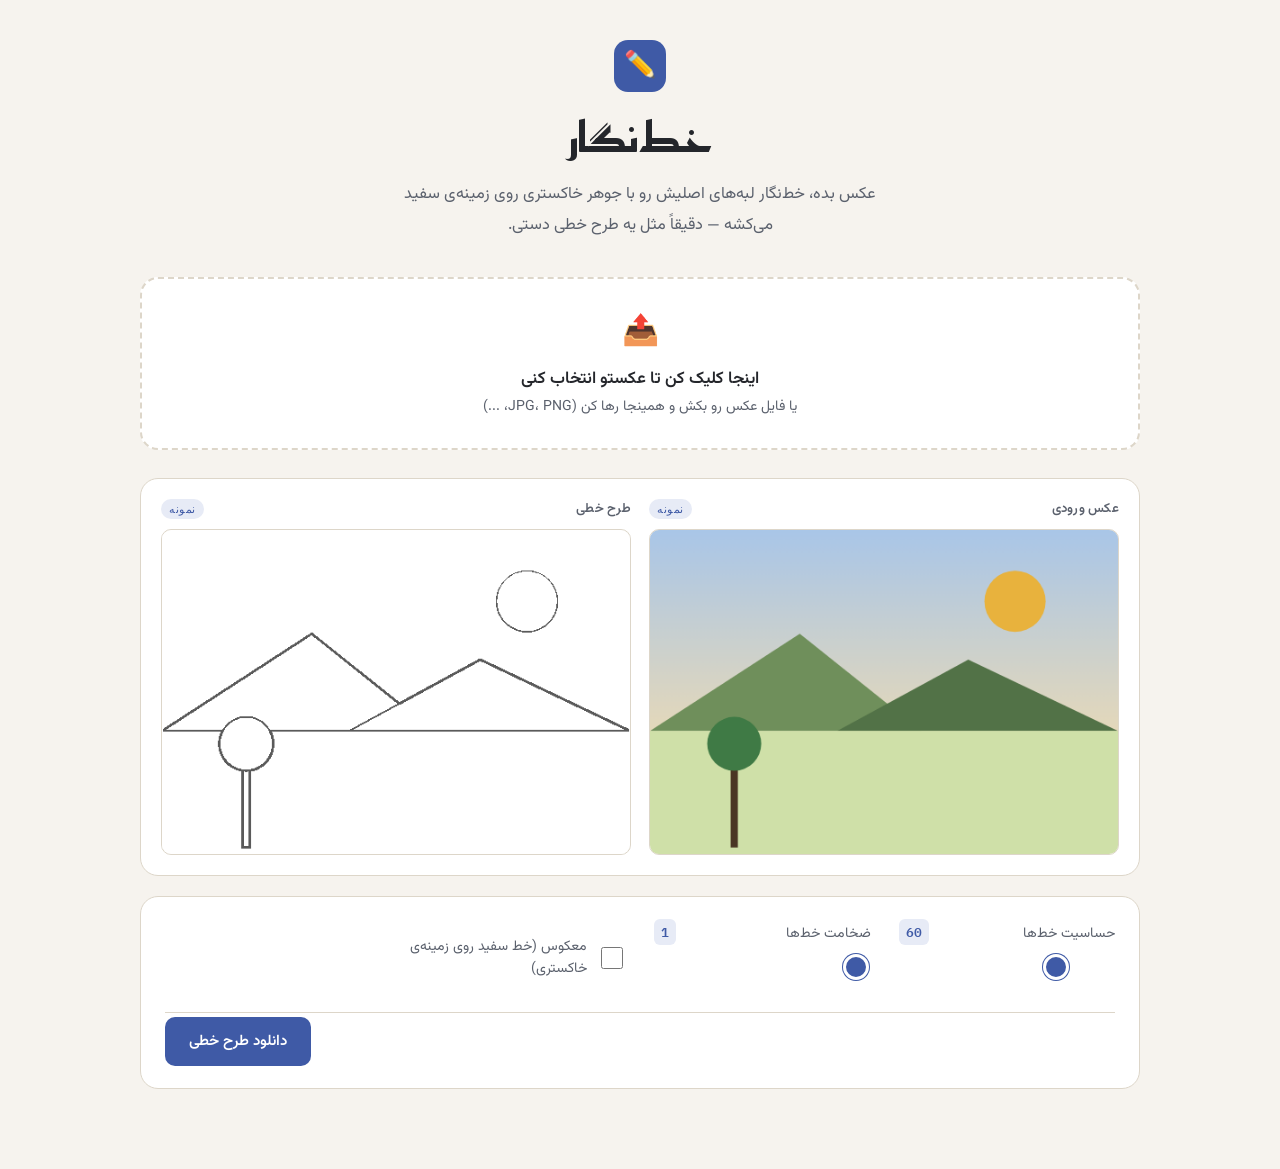
<file: index.html>
<!DOCTYPE html>
<html lang="fa" dir="rtl">
<head>
<meta charset="UTF-8">
<meta name="viewport" content="width=device-width, initial-scale=1.0">
<title>خط‌نگار</title>
<link rel="preconnect" href="https://fonts.googleapis.com">
<link rel="stylesheet" href="https://fonts.googleapis.com/css2?family=Reem+Kufi:wght@500;700&family=Vazirmatn:wght@400;500;600;700&family=IBM+Plex+Mono:wght@500;600&display=swap">
<style>
  :root {
    --bg: #f6f3ee;
    --surface: #ffffff;
    --surface-sunken: #efece4;
    --ink: #24262b;
    --ink-soft: #5b616d;
    --border: #ddd6c9;
    --accent: #3f5aa6;
    --accent-soft: #e7ebf6;
    --accent-contrast: #ffffff;
    --danger: #a6423f;
  }

  @media (prefers-color-scheme: dark) {
    :root:not([data-theme="light"]) {
      --bg: #1b1c20;
      --surface: #232428;
      --surface-sunken: #1f2024;
      --ink: #eceae4;
      --ink-soft: #a8acb8;
      --border: #3a3c44;
      --accent: #8ca0e6;
      --accent-soft: #262c42;
      --accent-contrast: #14151a;
      --danger: #d97a77;
    }
  }

  :root[data-theme="dark"] {
    --bg: #1b1c20;
    --surface: #232428;
    --surface-sunken: #1f2024;
    --ink: #eceae4;
    --ink-soft: #a8acb8;
    --border: #3a3c44;
    --accent: #8ca0e6;
    --accent-soft: #262c42;
    --accent-contrast: #14151a;
    --danger: #d97a77;
  }

  * { box-sizing: border-box; }

  body {
    margin: 0;
    background: var(--bg);
    color: var(--ink);
    font-family: "Vazirmatn", Tahoma, Arial, sans-serif;
    -webkit-font-smoothing: antialiased;
  }

  .shell {
    max-width: 1040px;
    margin: 0 auto;
    padding: 40px 20px 80px;
  }

  .hero {
    display: flex;
    flex-direction: column;
    align-items: center;
    text-align: center;
    gap: 10px;
    margin-bottom: 36px;
  }

  .hero .mark {
    width: 52px;
    height: 52px;
    border-radius: 14px;
    background: var(--accent);
    color: var(--accent-contrast);
    display: flex;
    align-items: center;
    justify-content: center;
    font-size: 26px;
  }

  h1 {
    font-family: "Reem Kufi", "Vazirmatn", sans-serif;
    font-weight: 700;
    font-size: clamp(2rem, 4vw, 2.6rem);
    margin: 4px 0 0;
    text-wrap: balance;
  }

  .tagline {
    color: var(--ink-soft);
    font-size: 1.02rem;
    max-width: 480px;
    line-height: 1.9;
    margin: 0;
  }

  /* Dropzone */
  .dropzone {
    position: relative;
    border: 2px dashed var(--border);
    border-radius: 18px;
    background: var(--surface);
    padding: 30px 24px;
    text-align: center;
    cursor: pointer;
    transition: border-color .15s ease, background .15s ease;
    margin-bottom: 28px;
  }

  .dropzone:hover,
  .dropzone.drag {
    border-color: var(--accent);
    background: var(--accent-soft);
  }

  .dropzone .icon {
    font-size: 30px;
    display: block;
    margin-bottom: 10px;
  }

  .dropzone .primary {
    font-weight: 600;
    font-size: 1.05rem;
  }

  .dropzone .secondary {
    color: var(--ink-soft);
    font-size: 0.88rem;
    margin-top: 4px;
  }

  /* The real file input sits invisibly on top of the whole dropzone, so every
     click/tap lands directly on it — a script-triggered .click() on a hidden
     input is not reliable inside a sandboxed iframe. */
  .dropzone input[type="file"] {
    position: absolute;
    inset: 0;
    width: 100%;
    height: 100%;
    opacity: 0;
    cursor: pointer;
    touch-action: manipulation;
  }

  .dropzone input[type="file"]:focus-visible {
    outline: 2px solid var(--accent);
    outline-offset: 3px;
    border-radius: 18px;
  }

  /* Light table */
  .light-table {
    background: var(--surface);
    border: 1px solid var(--border);
    border-radius: 18px;
    padding: 20px;
    margin-bottom: 20px;
  }

  .panes {
    display: grid;
    grid-template-columns: 1fr 1fr;
    gap: 18px;
  }

  .pane {
    position: relative;
  }

  .pane .label-row {
    display: flex;
    align-items: center;
    justify-content: space-between;
    margin-bottom: 10px;
  }

  .pane .label {
    font-size: 0.82rem;
    font-weight: 600;
    color: var(--ink-soft);
    letter-spacing: 0.02em;
  }

  .sample-badge {
    font-family: "IBM Plex Mono", monospace;
    font-size: 0.68rem;
    letter-spacing: 0.05em;
    color: var(--accent);
    background: var(--accent-soft);
    padding: 3px 8px;
    border-radius: 999px;
  }

  .canvas-frame {
    border-radius: 10px;
    overflow: hidden;
    background:
      linear-gradient(45deg, var(--surface-sunken) 25%, transparent 25%) -10px 0/20px 20px,
      linear-gradient(-45deg, var(--surface-sunken) 25%, transparent 25%) -10px 0/20px 20px,
      linear-gradient(45deg, transparent 75%, var(--surface-sunken) 75%) -10px 0/20px 20px,
      linear-gradient(-45deg, transparent 75%, var(--surface-sunken) 75%) -10px 0/20px 20px,
      var(--surface);
    border: 1px solid var(--border);
  }

  canvas {
    display: block;
    width: 100%;
    height: auto;
  }

  @media (max-width: 680px) {
    .panes { grid-template-columns: 1fr; }
  }

  /* Controls */
  .panel {
    background: var(--surface);
    border: 1px solid var(--border);
    border-radius: 18px;
    padding: 22px 24px;
    display: grid;
    grid-template-columns: repeat(auto-fit, minmax(200px, 1fr));
    gap: 22px 28px;
    align-items: end;
  }

  .control label {
    display: flex;
    justify-content: space-between;
    align-items: baseline;
    font-size: 0.88rem;
    color: var(--ink-soft);
    margin-bottom: 8px;
  }

  .control .readout {
    font-family: "IBM Plex Mono", monospace;
    font-weight: 600;
    font-size: 0.82rem;
    color: var(--accent);
    background: var(--accent-soft);
    padding: 2px 7px;
    border-radius: 6px;
  }

  input[type="range"] {
    -webkit-appearance: none;
    appearance: none;
    width: 100%;
    height: 6px;
    border-radius: 3px;
    background: var(--border);
    outline-offset: 4px;
    touch-action: manipulation;
    /* Extra vertical padding widens the touch hit area beyond the visible track. */
    padding-block: 12px;
    background-clip: content-box;
  }

  input[type="range"]::-webkit-slider-thumb {
    -webkit-appearance: none;
    width: 26px;
    height: 26px;
    border-radius: 50%;
    background: var(--accent);
    border: 3px solid var(--surface);
    box-shadow: 0 0 0 1px var(--accent);
    cursor: pointer;
  }

  input[type="range"]::-moz-range-thumb {
    width: 26px;
    height: 26px;
    border-radius: 50%;
    background: var(--accent);
    border: 3px solid var(--surface);
    box-shadow: 0 0 0 1px var(--accent);
    cursor: pointer;
  }

  .toggle-row {
    display: flex;
    align-items: center;
    gap: 10px;
    font-size: 0.88rem;
    color: var(--ink-soft);
    padding-block: 8px;
    cursor: pointer;
    touch-action: manipulation;
  }

  .toggle-row input {
    width: 22px;
    height: 22px;
    accent-color: var(--accent);
    flex-shrink: 0;
    cursor: pointer;
  }

  .actions {
    grid-column: 1 / -1;
    display: flex;
    justify-content: flex-end;
    padding-top: 4px;
    border-top: 1px solid var(--border);
    margin-top: 2px;
  }

  button.primary {
    font-family: inherit;
    font-weight: 600;
    font-size: 0.94rem;
    background: var(--accent);
    color: var(--accent-contrast);
    border: none;
    border-radius: 10px;
    padding: 13px 24px;
    min-height: 46px;
    cursor: pointer;
    touch-action: manipulation;
  }

  button.primary:focus-visible {
    outline: 2px solid var(--ink);
    outline-offset: 3px;
  }

  @media (prefers-reduced-motion: reduce) {
    * { transition: none !important; }
  }
</style>
</head>
<body>
  <div class="shell">
    <div class="hero">
      <div class="mark" aria-hidden="true">✏️</div>
      <h1>خط‌نگار</h1>
      <p class="tagline">عکس بده، خط‌نگار لبه‌های اصلیش رو با جوهر خاکستری روی زمینه‌ی سفید می‌کشه — دقیقاً مثل یه طرح خطی دستی.</p>
    </div>

    <div class="dropzone" id="dropzone">
      <span class="icon" aria-hidden="true">📤</span>
      <div class="primary">اینجا کلیک کن تا عکستو انتخاب کنی</div>
      <div class="secondary">یا فایل عکس رو بکش و همینجا رها کن (JPG، PNG، ...)</div>
      <input type="file" id="fileInput" accept="image/*" aria-label="آپلود عکس">
    </div>

    <div class="light-table">
      <div class="panes">
        <div class="pane">
          <div class="label-row">
            <span class="label">عکس ورودی</span>
            <span class="sample-badge" id="sourceBadge">نمونه</span>
          </div>
          <div class="canvas-frame">
            <canvas id="sourceCanvas"></canvas>
          </div>
        </div>
        <div class="pane">
          <div class="label-row">
            <span class="label">طرح خطی</span>
            <span class="sample-badge" id="resultBadge">نمونه</span>
          </div>
          <div class="canvas-frame">
            <canvas id="resultCanvas"></canvas>
          </div>
        </div>
      </div>
    </div>

    <div class="panel">
      <div class="control">
        <label for="threshold">حساسیت خط‌ها <span class="readout" id="thresholdValue">60</span></label>
        <input type="range" id="threshold" min="1" max="255" value="60">
      </div>

      <div class="control">
        <label for="thickness">ضخامت خط‌ها <span class="readout" id="thicknessValue">1</span></label>
        <input type="range" id="thickness" min="1" max="5" value="1">
      </div>

      <label class="toggle-row">
        <input type="checkbox" id="invert">
        معکوس (خط سفید روی زمینه‌ی خاکستری)
      </label>

      <div class="actions">
        <button class="primary" id="downloadBtn">دانلود طرح خطی</button>
      </div>
    </div>
  </div>

<script>
(function () {
  const fileInput = document.getElementById('fileInput');
  const dropzone = document.getElementById('dropzone');
  const sourceCanvas = document.getElementById('sourceCanvas');
  const resultCanvas = document.getElementById('resultCanvas');
  const thresholdInput = document.getElementById('threshold');
  const thresholdValue = document.getElementById('thresholdValue');
  const thicknessInput = document.getElementById('thickness');
  const thicknessValue = document.getElementById('thicknessValue');
  const invertInput = document.getElementById('invert');
  const downloadBtn = document.getElementById('downloadBtn');
  const sourceBadge = document.getElementById('sourceBadge');
  const resultBadge = document.getElementById('resultBadge');

  const sourceCtx = sourceCanvas.getContext('2d');
  const resultCtx = resultCanvas.getContext('2d');

  const MAX_DIMENSION = 1400;
  let currentImage = null;
  let isSample = true;

  function fitDimensions(width, height) {
    const scale = Math.min(1, MAX_DIMENSION / Math.max(width, height));
    return { width: Math.round(width * scale), height: Math.round(height * scale) };
  }

  function drawSource(img) {
    const { width, height } = fitDimensions(img.width, img.height);
    sourceCanvas.width = width;
    sourceCanvas.height = height;
    resultCanvas.width = width;
    resultCanvas.height = height;
    sourceCtx.drawImage(img, 0, 0, width, height);
  }

  function loadFile(file) {
    if (!file || !file.type.startsWith('image/')) return;
    const img = new Image();
    img.onload = () => {
      currentImage = img;
      isSample = false;
      sourceBadge.style.display = 'none';
      resultBadge.style.display = 'none';
      drawSource(img);
      process();
    };
    img.src = URL.createObjectURL(file);
  }

  fileInput.addEventListener('change', (e) => loadFile(e.target.files[0]));

  dropzone.addEventListener('dragover', (e) => { e.preventDefault(); dropzone.classList.add('drag'); });
  dropzone.addEventListener('dragleave', () => dropzone.classList.remove('drag'));
  dropzone.addEventListener('drop', (e) => {
    e.preventDefault();
    dropzone.classList.remove('drag');
    loadFile(e.dataTransfer.files[0]);
  });

  thresholdInput.addEventListener('input', () => {
    thresholdValue.textContent = thresholdInput.value;
    process();
  });
  thicknessInput.addEventListener('input', () => {
    thicknessValue.textContent = thicknessInput.value;
    process();
  });
  invertInput.addEventListener('change', process);

  downloadBtn.addEventListener('click', async () => {
    resultCanvas.toBlob(async (blob) => {
      if (!blob) return;

      if (window.claude && typeof window.claude.use === 'function') {
        try {
          const downloads = await window.claude.use('downloads');
          if (downloads) {
            await downloads.save({ filename: 'khat-negar.png', data: blob });
            return;
          }
        } catch (err) {
          if (err && err.code === 'declined') return;
          // fall through to the plain-browser fallback below
        }
      }

      const link = document.createElement('a');
      link.download = 'khat-negar.png';
      link.href = URL.createObjectURL(blob);
      link.click();
    }, 'image/png');
  });

  function toGrayscale(imageData, width, height) {
    const { data } = imageData;
    const gray = new Float32Array(width * height);
    for (let i = 0, p = 0; i < data.length; i += 4, p++) {
      gray[p] = 0.299 * data[i] + 0.587 * data[i + 1] + 0.114 * data[i + 2];
    }
    return gray;
  }

  function sobelMagnitude(gray, width, height) {
    const gxK = [-1, 0, 1, -2, 0, 2, -1, 0, 1];
    const gyK = [-1, -2, -1, 0, 0, 0, 1, 2, 1];
    const mag = new Float32Array(width * height);
    for (let y = 1; y < height - 1; y++) {
      for (let x = 1; x < width - 1; x++) {
        let sumX = 0, sumY = 0, k = 0;
        for (let ky = -1; ky <= 1; ky++) {
          for (let kx = -1; kx <= 1; kx++) {
            const value = gray[(y + ky) * width + (x + kx)];
            sumX += value * gxK[k];
            sumY += value * gyK[k];
            k++;
          }
        }
        mag[y * width + x] = Math.sqrt(sumX * sumX + sumY * sumY);
      }
    }
    return mag;
  }

  function thresholdMask(edges, threshold) {
    const mask = new Uint8Array(edges.length);
    for (let i = 0; i < edges.length; i++) mask[i] = edges[i] >= threshold ? 1 : 0;
    return mask;
  }

  function dilateMask(mask, width, height, radius) {
    let current = mask;
    for (let step = 0; step < radius; step++) {
      const next = new Uint8Array(width * height);
      for (let y = 0; y < height; y++) {
        for (let x = 0; x < width; x++) {
          const idx = y * width + x;
          if (current[idx]) { next[idx] = 1; continue; }
          let found = 0;
          for (let dy = -1; dy <= 1 && !found; dy++) {
            for (let dx = -1; dx <= 1 && !found; dx++) {
              const ny = y + dy, nx = x + dx;
              if (ny >= 0 && ny < height && nx >= 0 && nx < width && current[ny * width + nx]) found = 1;
            }
          }
          next[idx] = found;
        }
      }
      current = next;
    }
    return current;
  }

  function process() {
    if (sourceCanvas.width === 0) return;
    const width = sourceCanvas.width;
    const height = sourceCanvas.height;
    const srcData = sourceCtx.getImageData(0, 0, width, height);
    const gray = toGrayscale(srcData, width, height);
    const magnitude = sobelMagnitude(gray, width, height);

    const threshold = Number(thresholdInput.value);
    const thickness = Number(thicknessInput.value);
    const invert = invertInput.checked;

    let mask = thresholdMask(magnitude, threshold);
    if (thickness > 1) mask = dilateMask(mask, width, height, thickness - 1);

    const LINE_GREY = 90;
    const outData = resultCtx.createImageData(width, height);
    for (let i = 0; i < mask.length; i++) {
      const isLine = mask[i];
      const value = invert ? (isLine ? 255 : LINE_GREY) : (isLine ? LINE_GREY : 255);
      const offset = i * 4;
      outData.data[offset] = value;
      outData.data[offset + 1] = value;
      outData.data[offset + 2] = value;
      outData.data[offset + 3] = 255;
    }
    resultCtx.putImageData(outData, 0, 0);
  }

  function drawSampleScene() {
    const width = 520, height = 360;
    sourceCanvas.width = width;
    sourceCanvas.height = height;
    resultCanvas.width = width;
    resultCanvas.height = height;

    const ctx = sourceCtx;
    const sky = ctx.createLinearGradient(0, 0, 0, height * 0.65);
    sky.addColorStop(0, '#a9c6e8');
    sky.addColorStop(1, '#e7d9b8');
    ctx.fillStyle = sky;
    ctx.fillRect(0, 0, width, height * 0.65);

    ctx.fillStyle = '#e8b23d';
    ctx.beginPath();
    ctx.arc(width * 0.78, height * 0.22, 34, 0, Math.PI * 2);
    ctx.fill();

    ctx.fillStyle = '#6f8f5b';
    ctx.beginPath();
    ctx.moveTo(0, height * 0.62);
    ctx.lineTo(width * 0.32, height * 0.32);
    ctx.lineTo(width * 0.58, height * 0.62);
    ctx.closePath();
    ctx.fill();

    ctx.fillStyle = '#527247';
    ctx.beginPath();
    ctx.moveTo(width * 0.4, height * 0.62);
    ctx.lineTo(width * 0.68, height * 0.4);
    ctx.lineTo(width, height * 0.62);
    ctx.closePath();
    ctx.fill();

    ctx.fillStyle = '#cfe0a8';
    ctx.fillRect(0, height * 0.62, width, height * 0.38);

    ctx.strokeStyle = '#4a3624';
    ctx.lineWidth = 8;
    ctx.beginPath();
    ctx.moveTo(width * 0.18, height * 0.98);
    ctx.lineTo(width * 0.18, height * 0.7);
    ctx.stroke();
    ctx.fillStyle = '#3f7a45';
    ctx.beginPath();
    ctx.arc(width * 0.18, height * 0.66, 30, 0, Math.PI * 2);
    ctx.fill();
  }

  drawSampleScene();
  process();
})();
</script>
</body>
</html>
</file>
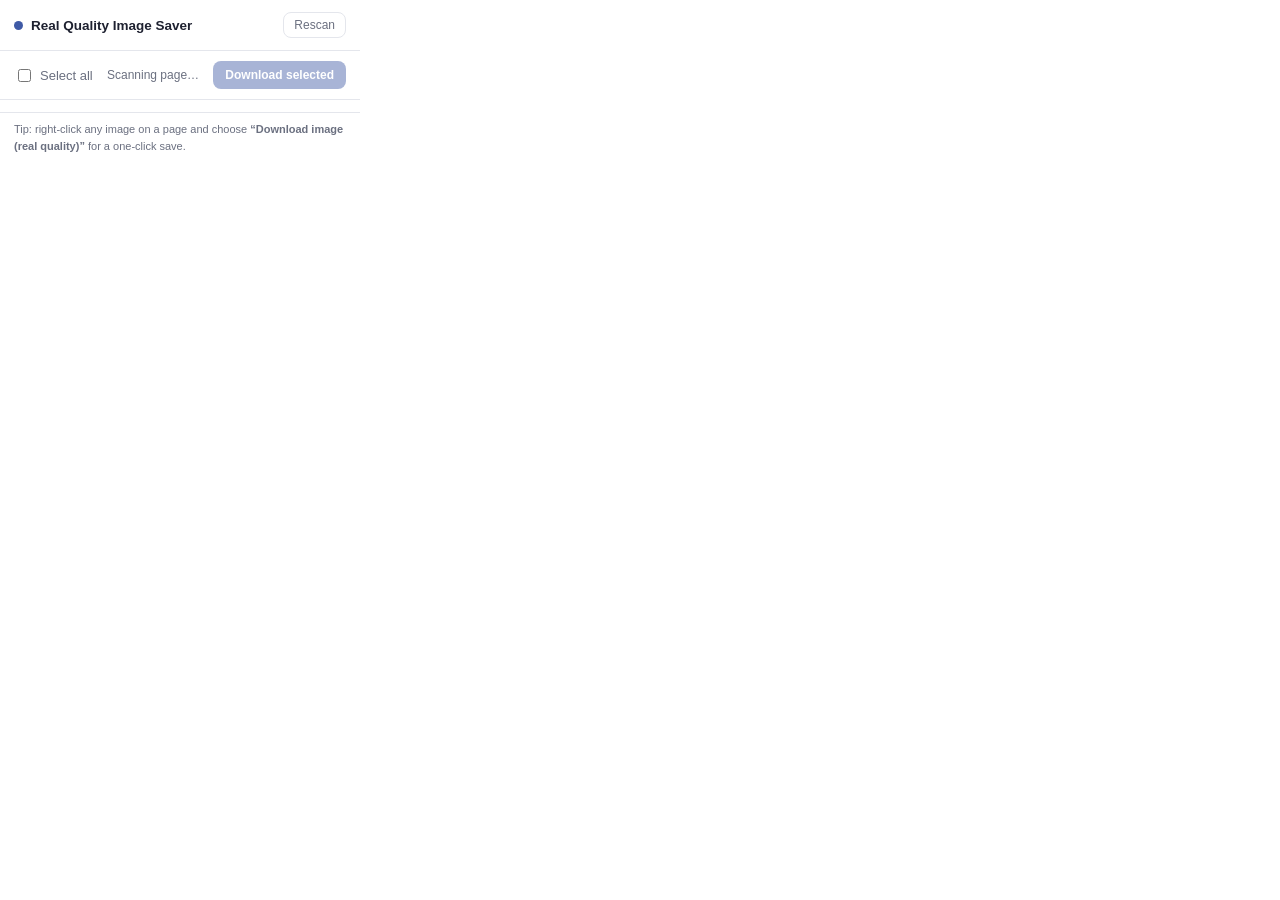
<file: chrome-extension/popup/popup.html>
<!DOCTYPE html>
<html>
<head>
<meta charset="UTF-8">
<title>Real Quality Image Saver</title>
<link rel="stylesheet" href="popup.css">
</head>
<body>
  <header>
    <div class="title">
      <span class="dot" aria-hidden="true"></span>
      Real Quality Image Saver
    </div>
    <button id="rescanBtn" class="ghost" title="Scan this page again">Rescan</button>
  </header>

  <div class="toolbar">
    <label class="check-all">
      <input type="checkbox" id="selectAll">
      Select all
    </label>
    <span id="statusText" class="status">Scanning page…</span>
    <button id="downloadSelectedBtn" class="primary" disabled>Download selected</button>
  </div>

  <main id="list" class="list"></main>

  <p class="hint">Tip: right-click any image on a page and choose <b>“Download image (real quality)”</b> for a one-click save.</p>

<script src="popup.js"></script>
</body>
</html>
</file>
<file: chrome-extension/popup/popup.css>
:root {
  --bg: #ffffff;
  --ink: #1e2130;
  --ink-soft: #6b7080;
  --border: #e4e6ec;
  --surface-sunken: #f5f6f9;
  --accent: #3f5aa6;
  --accent-soft: #eaeefb;
  --accent-contrast: #ffffff;
  --good: #2e8b57;
}

@media (prefers-color-scheme: dark) {
  :root {
    --bg: #1b1c22;
    --ink: #eceaf0;
    --ink-soft: #9a9db0;
    --border: #33353f;
    --surface-sunken: #24262f;
    --accent: #8ca0e6;
    --accent-soft: #262c42;
    --accent-contrast: #14151a;
    --good: #6fcf97;
  }
}

* { box-sizing: border-box; }

body {
  width: 360px;
  max-height: 560px;
  margin: 0;
  background: var(--bg);
  color: var(--ink);
  font-family: -apple-system, "Segoe UI", Roboto, sans-serif;
  font-size: 13px;
  display: flex;
  flex-direction: column;
}

header {
  display: flex;
  align-items: center;
  justify-content: space-between;
  padding: 12px 14px;
  border-bottom: 1px solid var(--border);
}

.title {
  font-weight: 700;
  font-size: 13.5px;
  display: flex;
  align-items: center;
  gap: 8px;
}

.dot {
  width: 9px;
  height: 9px;
  border-radius: 50%;
  background: var(--accent);
  display: inline-block;
}

button.ghost {
  background: transparent;
  border: 1px solid var(--border);
  color: var(--ink-soft);
  border-radius: 8px;
  padding: 5px 10px;
  font-size: 12px;
  cursor: pointer;
}

button.ghost:hover { border-color: var(--accent); color: var(--accent); }

.toolbar {
  display: flex;
  align-items: center;
  gap: 8px;
  padding: 10px 14px;
  border-bottom: 1px solid var(--border);
}

.check-all {
  display: flex;
  align-items: center;
  gap: 6px;
  color: var(--ink-soft);
  cursor: pointer;
  white-space: nowrap;
}

.status {
  flex: 1;
  text-align: center;
  color: var(--ink-soft);
  font-size: 12px;
}

button.primary {
  background: var(--accent);
  color: var(--accent-contrast);
  border: none;
  border-radius: 8px;
  padding: 7px 12px;
  font-size: 12px;
  font-weight: 600;
  cursor: pointer;
  white-space: nowrap;
}

button.primary:disabled {
  opacity: 0.45;
  cursor: default;
}

.list {
  overflow-y: auto;
  flex: 1;
  padding: 6px 8px;
}

.item {
  display: flex;
  align-items: center;
  gap: 10px;
  padding: 7px 6px;
  border-radius: 10px;
}

.item:hover { background: var(--surface-sunken); }

.item input[type="checkbox"] {
  flex-shrink: 0;
  width: 16px;
  height: 16px;
  accent-color: var(--accent);
  cursor: pointer;
}

.thumb-wrap {
  width: 46px;
  height: 46px;
  border-radius: 8px;
  overflow: hidden;
  background: var(--surface-sunken);
  border: 1px solid var(--border);
  flex-shrink: 0;
  display: flex;
  align-items: center;
  justify-content: center;
}

.thumb-wrap img {
  width: 100%;
  height: 100%;
  object-fit: cover;
}

.meta {
  flex: 1;
  min-width: 0;
}

.meta .dims {
  font-weight: 600;
  font-size: 12.5px;
}

.meta .dims .badge {
  font-size: 10px;
  font-weight: 700;
  color: var(--good);
  margin-inline-start: 6px;
}

.meta .url {
  color: var(--ink-soft);
  font-size: 11px;
  white-space: nowrap;
  overflow: hidden;
  text-overflow: ellipsis;
}

.item-download {
  flex-shrink: 0;
  background: transparent;
  border: 1px solid var(--border);
  border-radius: 8px;
  width: 28px;
  height: 28px;
  cursor: pointer;
  color: var(--ink-soft);
  font-size: 14px;
  display: flex;
  align-items: center;
  justify-content: center;
}

.item-download:hover { border-color: var(--accent); color: var(--accent); }

.empty {
  text-align: center;
  color: var(--ink-soft);
  padding: 40px 20px;
  font-size: 12.5px;
  line-height: 1.6;
}

.hint {
  margin: 0;
  padding: 8px 14px;
  font-size: 11px;
  color: var(--ink-soft);
  border-top: 1px solid var(--border);
  line-height: 1.5;
}
</file>
